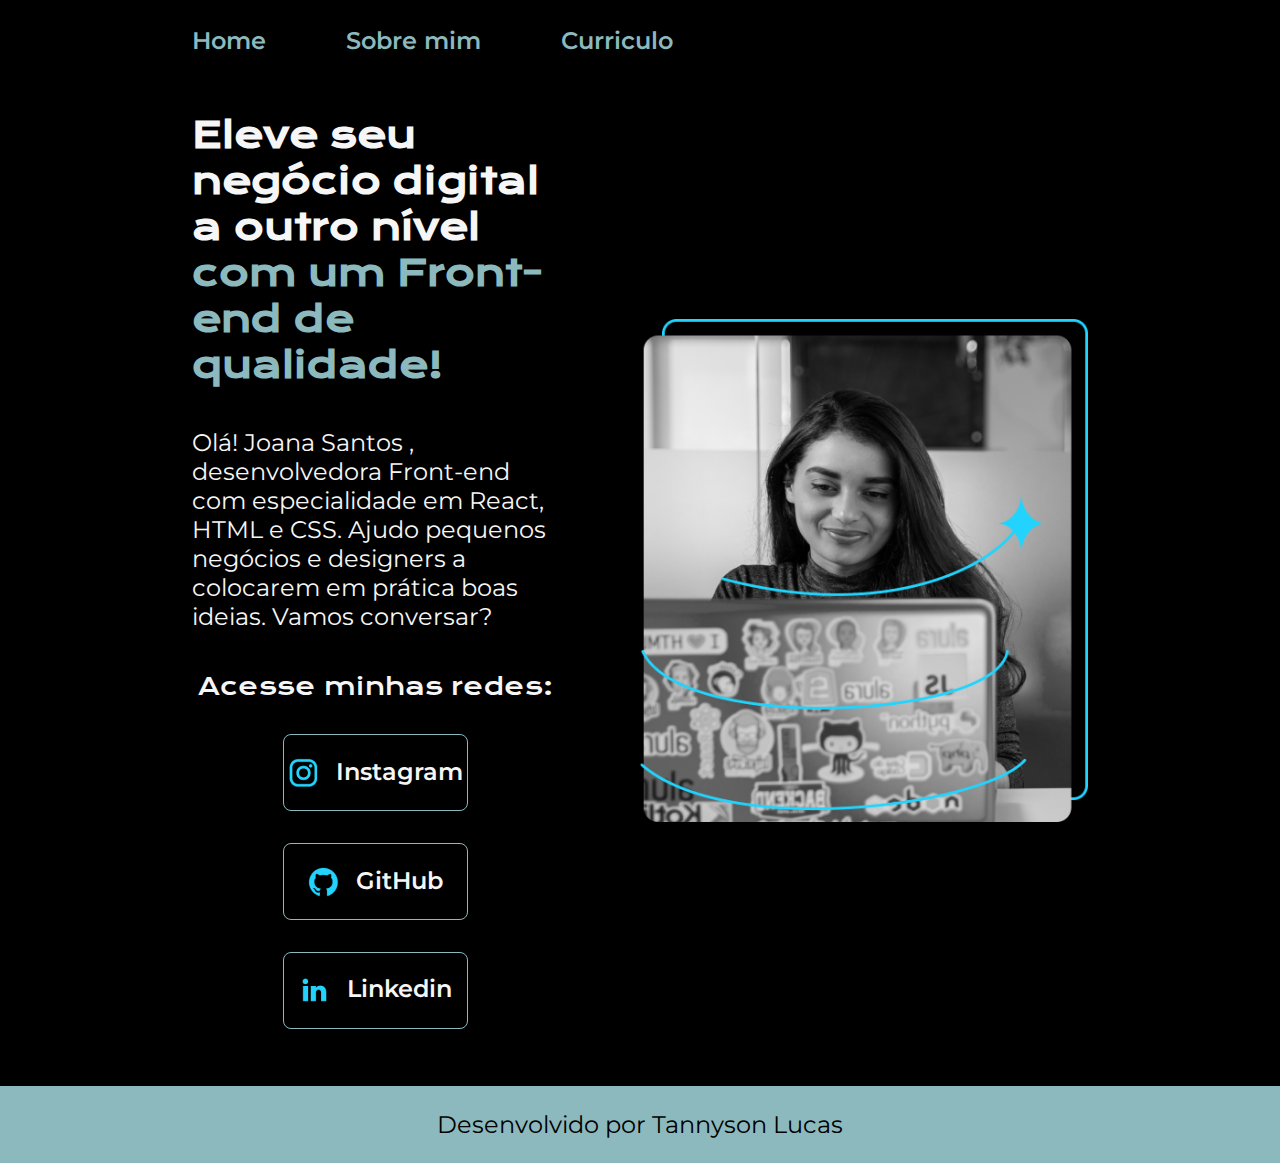
<file: index.html>
<!DOCTYPE html>
<html lang="pt-br">
<head><!--Metas e informações da página -->
    <meta charset="UTF-8"><!--COdificar e interpreta todos as tags do mundo e suas caracteristicas-->
    <meta http-equiv="X-UA-Compatible" content="IE=edge"><!--Usar a versão mais recenter do EDGER-->
    <meta name="viewport" content="width=device-width, initial-scale=1.0"><!--Sistema que escala conforme o dispositivo que está sendo usado-->
    <link rel="stylesheet" href="./Styles/style.css">
    <title>Portifólio</title>
</head>
<body><!--Corpo da página, ou seja, tudo que for visível -->
    <header class="cabecalho">
        <nav class="cabecalho__menu">
            <a class="cabecalho__menu__link" href="index.html">Home</a>
            <a class="cabecalho__menu__link" href="pagina2.html">Sobre mim</a>
            <a class="cabecalho__menu__link" href="curriculo.html">Curriculo</a>
        </nav>
    </header>
    <main class="apresentacao">
        <section class="apresentacao__conteudo">
            <h1 class="apresentacao__conteudo__titulo">Eleve seu negócio digital a outro nível 
                <strong class="titulo-destaque">com um Front-end de qualidade!</strong>
             </h1>
                    
            <p class="apresentacao__conteudo__texto">Olá!
                <span> Joana Santos , desenvolvedora Front-end com especialidade em React, HTML e CSS.
                </span> 
                Ajudo pequenos negócios e designers a colocarem em prática boas ideias. Vamos conversar?
            </p> 

            <div class="apresentacao__links">
                <h2 class="apresentacao__links__subtitle">Acesse minhas redes:</h2>
                <a class="apresentacao__links__buttons" href="https://www.instagram.com">
                    <img src="./Imagens/instagram.png" class="apresentacao__imagens">
                    Instagram
                </a>
                <a class="apresentacao__links__buttons" href="https://github.com">
                    <img src="./Imagens/github.png" class="apresentacao__imagens"> 
                    GitHub
                </a>
                <a class="apresentacao__links__buttons" href="https://www.linkedin.com/home">
                    <img src="./Imagens/linkedin.png" class="apresentacao__imagens">
                    Linkedin
                </a>
            </div>
        </section>
         <img src="./Imagens/imagem.png" alt="foto da joana_santos" class="img_alura"> 
    </main>
    <footer class="rodape">
        <p>Desenvolvido por Tannyson Lucas</p>
    </footer>
</body>
</html>
</file>
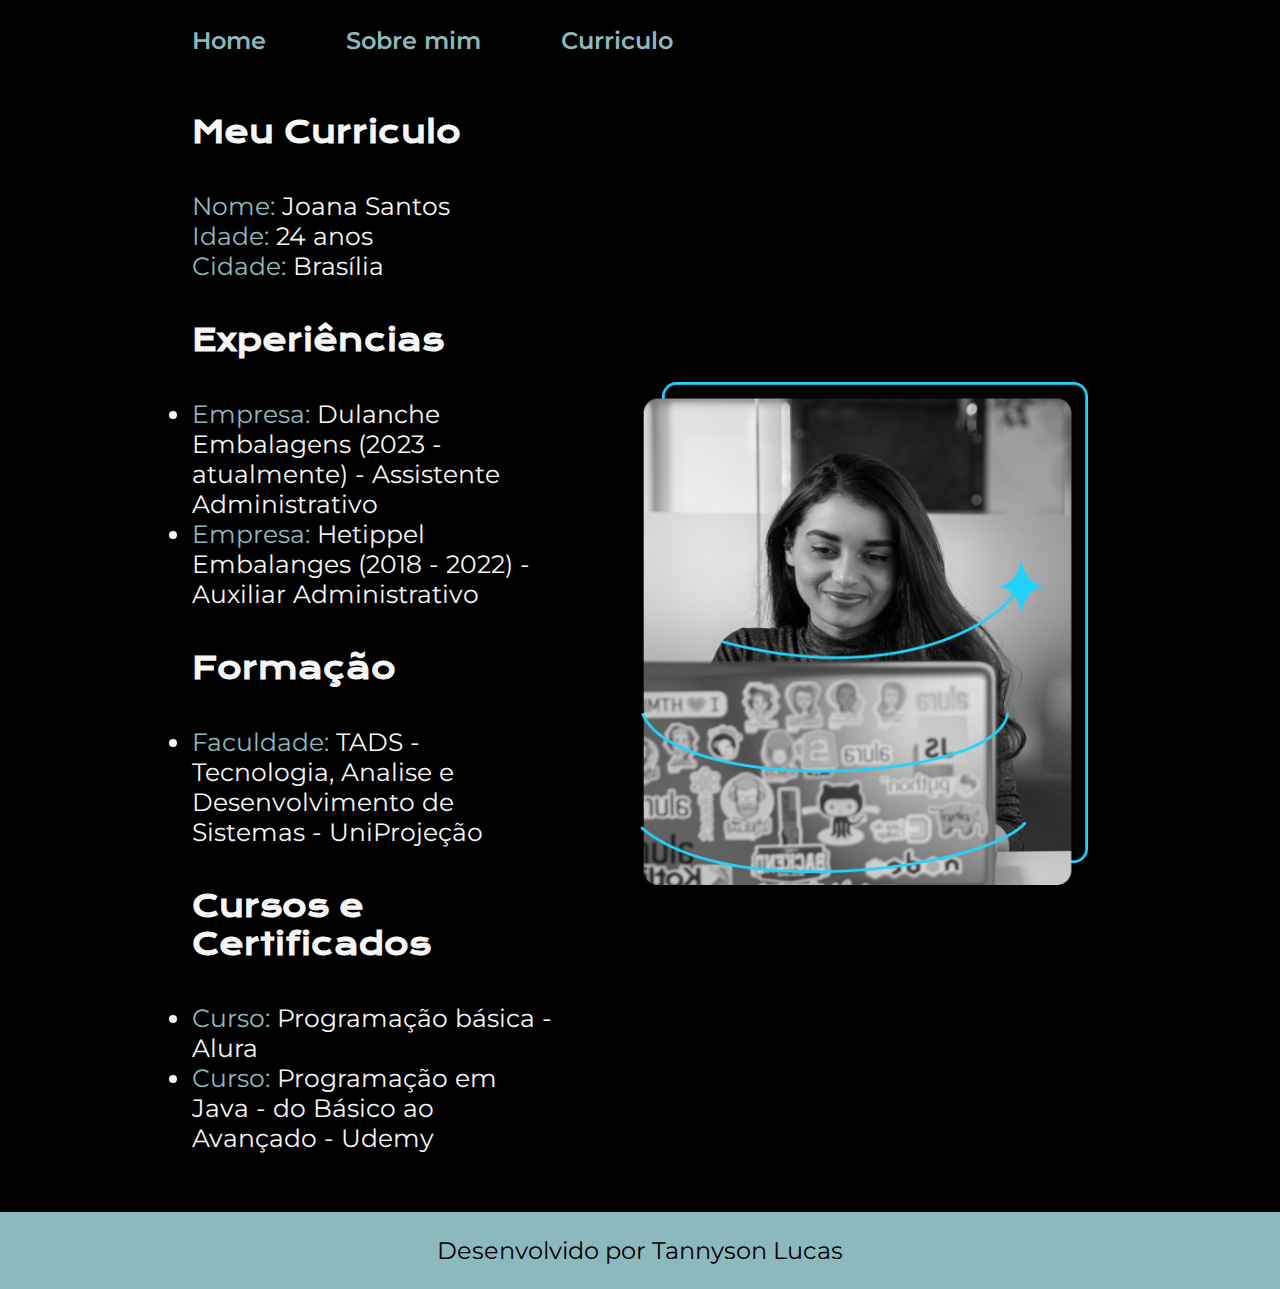
<file: curriculo.html>
<!DOCTYPE html>
<html lang="en">
<head>
    <meta charset="UTF-8">
    <meta name="viewport" content="width=device-width, initial-scale=1.0">
    <link rel="stylesheet" href="./Styles/style3.css">
    <title>Currículo</title>
</head>
<body>
    <header class="cabecalho">
        <nav class="cabecalho__menu">
            <a class="cabecalho__menu__link" href="index.html">Home</a>
            <a class="cabecalho__menu__link" href="pagina2.html">Sobre mim</a>
            <a class="cabecalho__menu__link" href="curriculo.html">Curriculo</a>
        </nav>
    </header>

    <main class="apresentacao3">
        <section class="apresentacao3__conteudo">
            <h1 class="apresentacao3__conteudo__titulo">Meu Curriculo</h1>
            <nav class="apresentacao3__container">
            <p class="apresentacao3__conteudo__texto"><strong class="conteudo_destaque">Nome:</strong> Joana Santos</p>
            <p class="apresentacao3__conteudo__texto"><strong class="conteudo_destaque">Idade:</strong> 24 anos</p>
            <p class="apresentacao3__conteudo__texto"><strong class="conteudo_destaque">Cidade:</strong> Brasília</p>
            </nav>
            <h2 class="apresentacao3__conteudo__titulo">Experiências</h2>
            <ul class="lista__conteudo">
                <li class="lista__item"><strong class="conteudo_destaque">Empresa:</strong> 
                    Dulanche Embalagens (2023 - atualmente) - Assistente Administrativo</li>
                <li class="lista__item"><strong class="conteudo_destaque">Empresa:</strong> 
                    Hetippel Embalanges (2018 - 2022) - Auxiliar Administrativo</li>
            </ul>
            <h2 class="apresentacao3__conteudo__titulo">Formação</h2>
            <ul class="lista__conteudo">
                <li class="lista__item"><strong class="conteudo_destaque">Faculdade:</strong>
                     TADS - Tecnologia, Analise e Desenvolvimento de Sistemas - UniProjeção</li>
            </ul>
            <h2 class="apresentacao3__conteudo__titulo">Cursos e Certificados</h2>
            <ul class="lista__conteudo">
                <li class="lista__item"><strong class="conteudo_destaque">Curso:</strong> Programação básica - Alura</li>
                <li class="lista__item"><strong class="conteudo_destaque">Curso:</strong> Programação em Java - do Básico ao Avançado - Udemy</li>
            </ul>
        </section>
        <img src="./Imagens/imagem.png" alt="foto da joana_santos" class="img_alura">   
    </main>

    <footer class="rodape">
        <p>Desenvolvido por Tannyson Lucas</p>
    </footer>

</body>
</html>
</file>
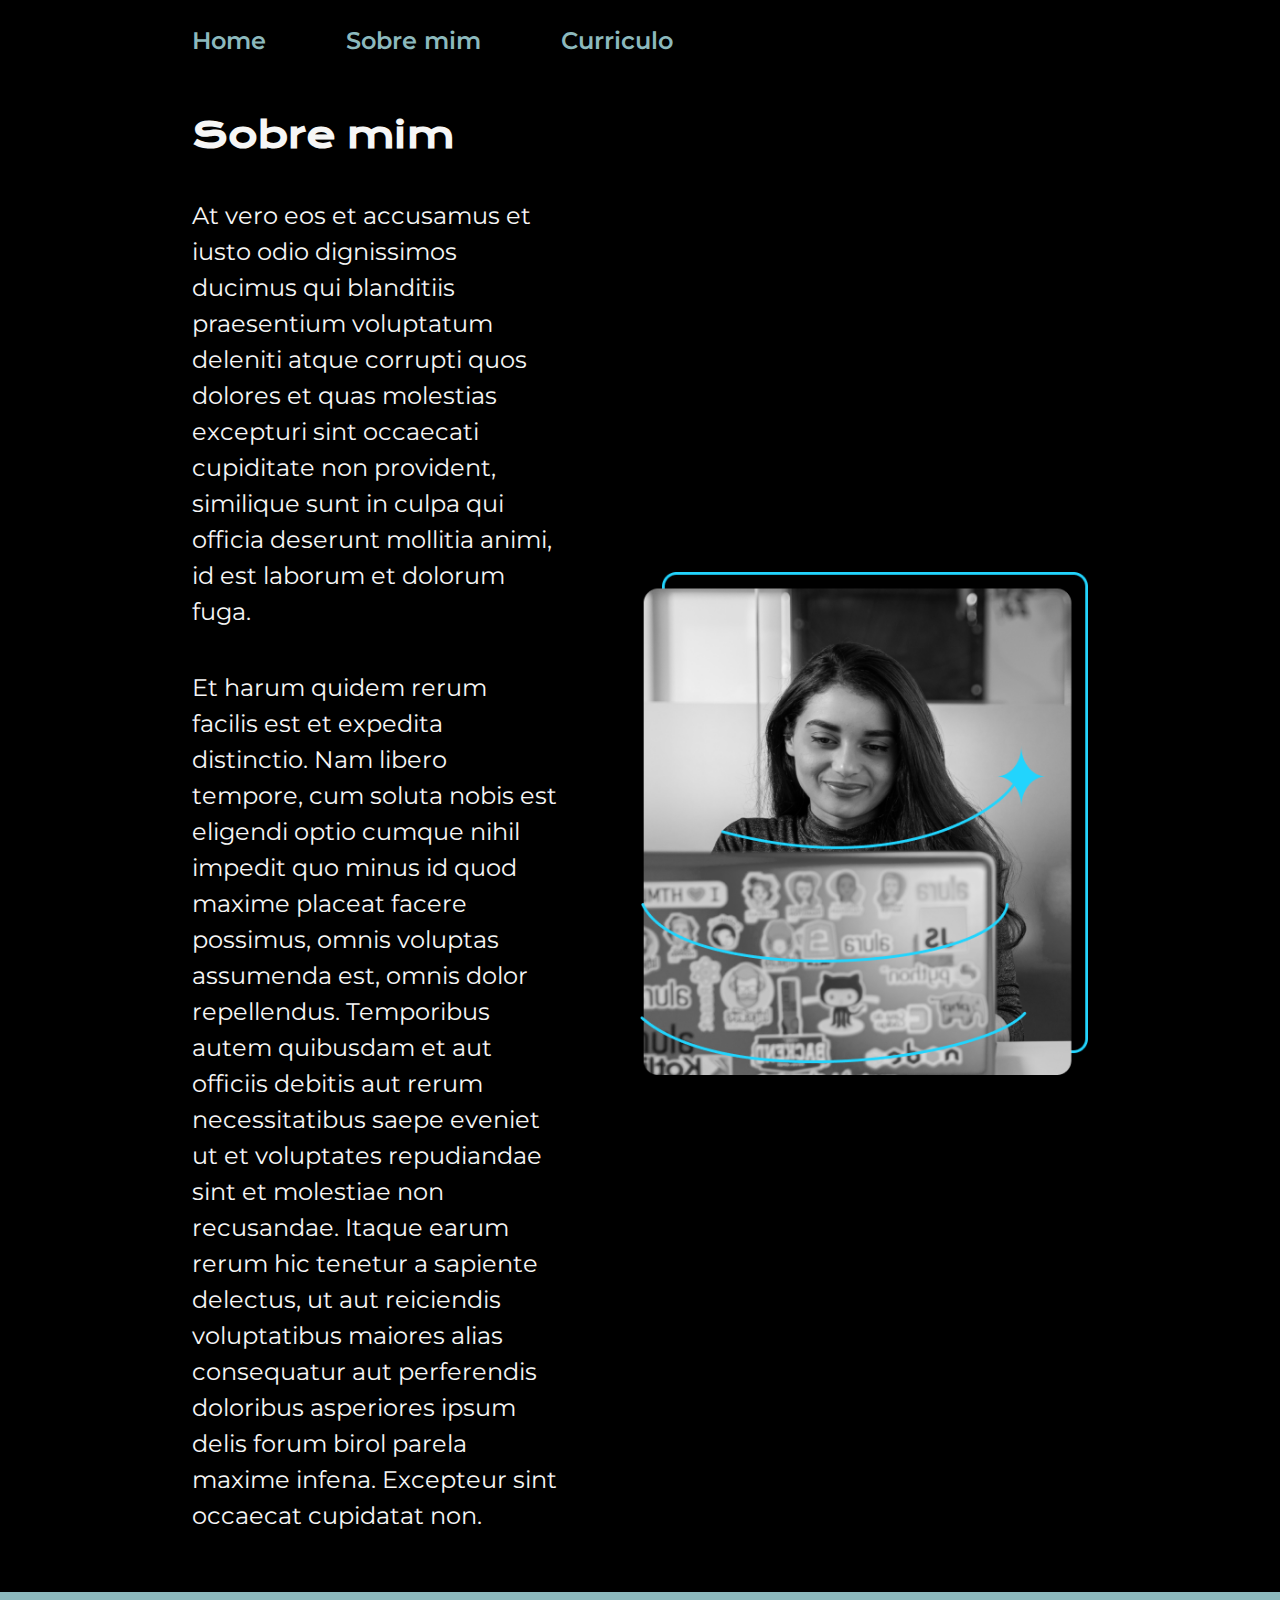
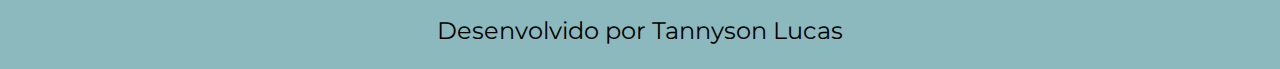
<file: pagina2.html>
<!DOCTYPE html>
<html lang="pt-br">
<head>
    <meta charset="UTF-8">
    <meta http-equiv="X-UA-Compatible" content="IE=edge">
    <meta name="viewport" content="width=device-width, initial-scale=1.0">
    <link rel="stylesheet" href="./Styles/style02.css">
    <title>Sobre mim</title>
</head>
<body>
    <header class="cabecalho">
        <nav class="cabecalho__menu">
            <a class="cabecalho__menu__link" href="index.html">Home</a>
            <a class="cabecalho__menu__link" href="pagina2.html">Sobre mim</a>
            <a class="cabecalho__menu__link" href="curriculo.html">Curriculo</a>
        </nav>
    </header>

    <main class="apresentacao2">
        <section class="apresentacao2__conteudo">
            <h1 class="apresentacao2__conteudo__titulo">Sobre mim</h1>
                <p class="apresentacao2__conteudo__texto">At vero eos et accusamus et iusto odio dignissimos ducimus qui blanditiis praesentium voluptatum deleniti atque corrupti quos dolores et   quas molestias excepturi sint occaecati cupiditate non provident, similique sunt in culpa qui officia deserunt mollitia animi, id est laborum et dolorum fuga.</p>
                <p class="apresentacao2__conteudo__texto">
                    Et harum quidem rerum facilis est et expedita distinctio. Nam libero tempore, cum soluta nobis est eligendi optio cumque nihil impedit quo minus id quod maxime placeat facere possimus, omnis voluptas assumenda est, omnis dolor repellendus. Temporibus autem quibusdam et aut officiis debitis aut rerum necessitatibus saepe eveniet ut et voluptates repudiandae sint et molestiae non recusandae. Itaque earum rerum hic tenetur a sapiente delectus, ut aut reiciendis voluptatibus maiores alias consequatur aut perferendis doloribus asperiores ipsum delis forum birol parela maxime infena. Excepteur sint occaecat cupidatat non.</p> 
        </section>   
        <img src="./Imagens/imagem.png" alt="foto da joana_santos" class="img_alura">     
    </main>

    <footer class="rodape">
        <p>Desenvolvido por Tannyson Lucas</p>
    </footer>
</body>
</html>
</file>
<file: Styles/style.css>
@import url('https://fonts.googleapis.com/css2?family=Krona+One&display=swap');
@import url('https://fonts.googleapis.com/css2?family=Krona+One&family=Montserrat&display=swap');

/* Declaração de variavel para facilitar a troca de alguma caracteristica dos elementos/tags/conteudos das paginas, em um unico local. */
/* Não tendo a necessidade de ir de linha em linha mudando isso */
:root{
    --cor-primaria: #000000;
    --cor-segundaria: #f6f6f6;
    --cor-terciaria: #8CB9BD;

    --font-primaria: 'Krona One', sans-serif;
    --font-segundaria: 'Montserrat', sans-serif;
}

*{
    margin: 0;
    padding: 0;
}
body{
    /* height: 100vh; */
    box-sizing: border-box;
    /* "Var", nome da variavel que iremos usar para incrimentar nos conteudos */
    background-color: var(--cor-primaria);
    color: var(--cor-segundaria); 
}

.cabecalho{
   padding: 2% 0% 0% 15%; 
    
}

.cabecalho__menu{
    display: flex;
    gap: 5rem;   
}

.cabecalho__menu__link{
    font-family: var(--font-segundaria);
    font-weight: 600;
    font-size:  1.5rem;
    color: var(--cor-terciaria);
    text-decoration: none;
}


.titulo-destaque {
    color: var(--cor-terciaria);
}
.apresentacao{
    margin: 4.5% 15%;
    display: flex;
    align-items: center;
    justify-content: space-between;
    gap: 82px;
}

.apresentacao__conteudo{
    width: 50%;
    display: flex;
    flex-direction: column;
    gap: 2.5rem;
}

.apresentacao__conteudo__titulo{
    /* "Rem" unidade de medida para responsivizar um conteudo da pagina */
     font-size: 2.25rem;
    /* font-size: 36px; */
    font-family: var(--font-primaria);
}

.apresentacao__conteudo__texto{
    font-size: 1.5rem;
    font-family: var(--font-segundaria);
}

.apresentacao__links{
    display: flex;
    flex-direction: column;
    align-items: center;
    gap: 2rem;
    justify-content: space-between;
}

.apresentacao__links__subtitle{
    font-family: var(--font-primaria);
    font-weight: 400;
    font-size: 1.5rem;
}

.apresentacao__links__buttons{
    /* background-color: #e022fd; */
    display: flex;
    width: 50%;
    justify-content: center;
    gap: 1rem;
    text-align: center;
    border-radius: 0.5rem;
    border: 0.12rem solid var(--cor-terciaria); /* tamanho da borda - tracejado - cor */
    font-size: 1.5rem;
    font-weight: 600;
    padding: 1.34rem 0;/* 1º eixo = horizontal e o 2º eixo é vertical*/
    text-decoration: none;
    color: var(--cor-segundaria);
    font-family: var(--font-segundaria); 
}

/* Efeito nos links */
.apresentacao__links__buttons:hover{
    /* border: 2px solid #0000FF; */
    background-color:var(--cor-terciaria);
    /* cursor: pointer; */


}

.img_alura{
    width: 50%;
}

.rodape{
    padding: 1.5rem;
    background-color: var(--cor-terciaria);
    color: var(--cor-primaria);
    text-align: center;
    font-family: var(--font-segundaria);
    font-size: 1.5rem;
    font-weight: 400;
}

/* Comando que vai alterar os valores de medida das telas a partir de um determinado tamanho, para tornar a tela propocional a dispositivo */
 @media (max-width: 807px){
    /* Declaração de variavel */
    .cabecalho{
        padding: 10%;
    }

    .cabecalho__menu{
         justify-content: center;
    }

    .apresentacao{
        flex-direction: column-reverse;
        padding: 5%;
    }

    .apresentacao__conteudo{
        width: auto;
    }
    .apresentacao__links__buttons{
        width: auto;
        border-radius: 1rem;
        font-size: auto;
    }
}
</file>
<file: Styles/style3.css>
@import url('https://fonts.googleapis.com/css2?family=Krona+One&display=swap');
@import url('https://fonts.googleapis.com/css2?family=Krona+One&family=Montserrat&display=swap');

:root{
    --cor-primaria: #000000;
    --cor-segundaria: #f6f6f6;
    --cor-terciaria: #8CB9BD;

    --font-primaria: 'Krona One', sans-serif;
    --font-segundaria: 'Montserrat', sans-serif;
}

*{
    margin: 0;
    padding: 0;
}
body{
    /* height: 100vh; */
    box-sizing: border-box;
    background-color: var(--cor-primaria);
    color: var(--cor-segundaria); 
}

.cabecalho{
   padding: 2% 0% 0% 15%; 
    
}

.cabecalho__menu{
    display: flex;
    gap: 5rem;   
}

.cabecalho__menu__link{
    font-family: var(--font-segundaria);
    font-weight: 600;
    font-size:  1.5rem;
    color: var(--cor-terciaria);
    text-decoration: none;
}

.apresentacao3{
    margin: 4.6% 15%;
    display: flex;
    align-items: center;
    justify-content: space-between;
    gap: 82px;
}

.apresentacao3__conteudo{
    width: 50%;
    display: flex;
    flex-direction: column;
    gap: 40px;
}

.apresentacao3__conteudo__titulo{
    font-size: 1.87rem;
    font-family: var(--font-primaria);
}

.apresentacao3__conteudo__texto{
    font-size: 1.56rem;
    font-family: var(--font-segundaria);
    font-weight: 400;
}

.conteudo_destaque{
    color: var(--cor-terciaria);
    font-family: var(--font-segundaria);
    font-weight: 400;
    font-size: 1.56rem;
}

.lista__item{
    font-size: 1.56rem;
    font-family: var(--font-segundaria);
    font-weight: 400;
}

.apresentacao3__conteudo__subtitle{
    width: 50%;
    display: flex;
    flex-direction: column;
    gap: 40px;
}

.img_alura{
    width: 50%;
}

.rodape{
    padding: 1.5rem;
    background-color: var(--cor-terciaria);
    color: var(--cor-primaria);
    text-align: center;
    font-family: var(--font-segundaria);
    font-size: 1.5rem;
    font-weight: 400;
}

/* Comando que vai alterar os valores de medida das telas a partir de um determinado tamanho, para tornar a tela propocional a dispositivo */
@media (max-width: 807px){
    /* Declaração de variavel */
    .cabecalho{
        padding: 10%;
    }

    .cabecalho__menu{
         justify-content: center;
    }

    .apresentacao3{
        flex-direction: column-reverse;
        padding: 5%;
    }

    .apresentacao3__conteudo{
        width: auto;
    }
}
</file>
<file: Styles/style02.css>
@import url('https://fonts.googleapis.com/css2?family=Krona+One&display=swap');
@import url('https://fonts.googleapis.com/css2?family=Krona+One&family=Montserrat&display=swap');

:root{
    --cor-primaria: #000000;
    --cor-segundaria: #f6f6f6;
    --cor-terciaria: #8CB9BD;

    --font-primaria: 'Krona One', sans-serif;
    --font-segundaria: 'Montserrat', sans-serif;
}

*{
    margin: 0;
    padding: 0;
}
body{
    /* height: 100vh; */
    box-sizing: border-box;
    background-color: var(--cor-primaria);
    color: var(--cor-segundaria); 
}

.cabecalho{
   padding: 2% 0% 0% 15%; 
    
}

.cabecalho__menu{
    display: flex;
    gap: 5rem;   
}

.cabecalho__menu__link{
    font-family: var(--font-segundaria);
    font-weight: 600;
    font-size:  1.5rem;
    color: var(--cor-terciaria);
    text-decoration: none;
}

.apresentacao2{
    margin: 4.5% 15%;
    display: flex;
    align-items: center;
    justify-content: space-between;
    gap: 82px;
}

.apresentacao2__conteudo{
    width: 50%;
    display: flex;
    flex-direction: column;
    gap: 2.5rem;
}

.apresentacao2__conteudo__titulo{
    font-size: 2.25rem;
    font-family: var(--font-primaria);
}

.apresentacao2__conteudo__texto{
    font-size: 1.5rem;
    font-family: var(--font-segundaria);
    font-weight: 400;
    line-height: 2.25rem;
}

.img_alura{
    width: 50%;
}

.rodape{
    padding: 1.5rem;
    background-color: var(--cor-terciaria);
    color: var(--cor-primaria);
    text-align: center;
    font-family: var(--font-segundaria);
    font-size: 1.5rem;
    font-weight: 400;
}

/* Comando que vai alterar os valores de medida das telas a partir de um determinado tamanho, para tornar a tela propocional a dispositivo */
@media (max-width: 807px){
    /* Declaração de variavel */
    .cabecalho{
        padding: 10%;
    }

    .cabecalho__menu{
         justify-content: center;
    }

    .apresentacao2{
        flex-direction: column-reverse;
        padding: 5%;
    }

    .apresentacao2__conteudo{
        width: auto;
    }
}
</file>
